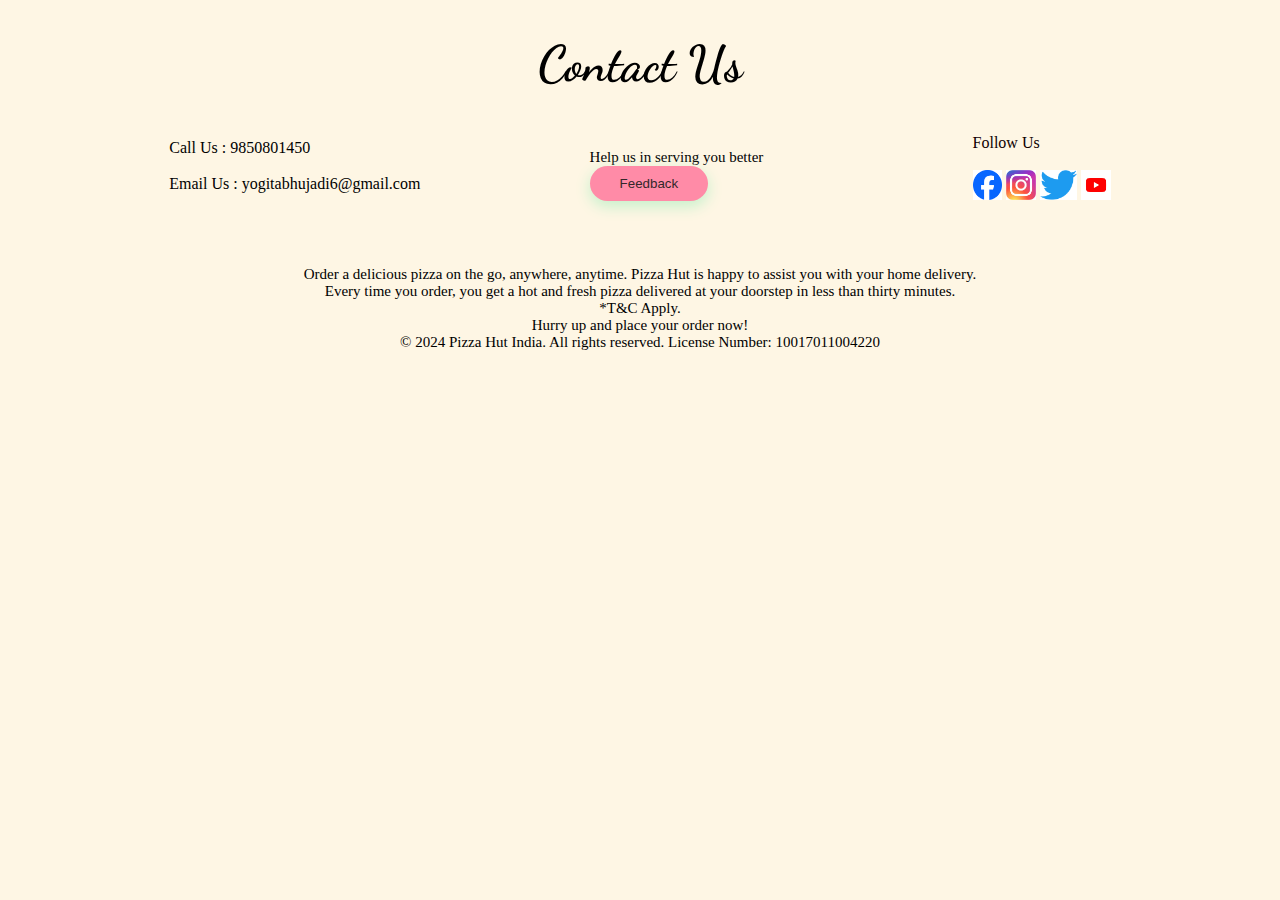
<file: pages/contact.html>
<!DOCTYPE html>
<html lang="en">

<head>
    <title>Contact</title>
    <link rel="icon" href="./../images/favicon.png" type="image/png" />

    <link rel="stylesheet" href="./../css/style.css" />

    <link rel="stylesheet" href="./../css/contact.css" />
</head>

<body class="body">
    <h1 class="text-center dancing-script fs-50">Contact Us</h1>
    
    <div class="contact-feedback text-centre">
        <div class="conatcdiv"id="contact" >
            <a href="tel:9421329709" class="nounderline">Call Us : 9850801450</a><br/><br/>
            <a href="mailto:yogitabhujadi6@gmail.com"class="nounderline">Email Us : yogitabhujadi6@gmail.com</a>
        </div>
        <p class="feedback ">Help us in serving you better
           <br/> <button class="btn btn-primary">Feedback</button>
        </p>
        <div class="follow">
            Follow Us<br/><br/>
            <img src="./../images/order/facebook.png" class="fimg">
            <img src="./../images/order/instagram.jpg" class="fimg"/>
            <img src="./../images/order/twitter.png" class="fimg"/>
            <img src="./../images/order/youtube.png" class="fimg"/>
        </div>
    </div>
    
    <div class="text-center lastline" id="contact">
        Order a delicious pizza on the go, anywhere, anytime. Pizza Hut is happy to assist you with your home delivery.<br/> 
        Every time you order, you get a hot and fresh pizza delivered at your doorstep in less than thirty minutes.<br/> 
        *T&C Apply.<br/>
        Hurry up and place your order now!<br/>
        © 2024 Pizza Hut India. All rights reserved. License Number: 10017011004220
</body>

</html>
</file>
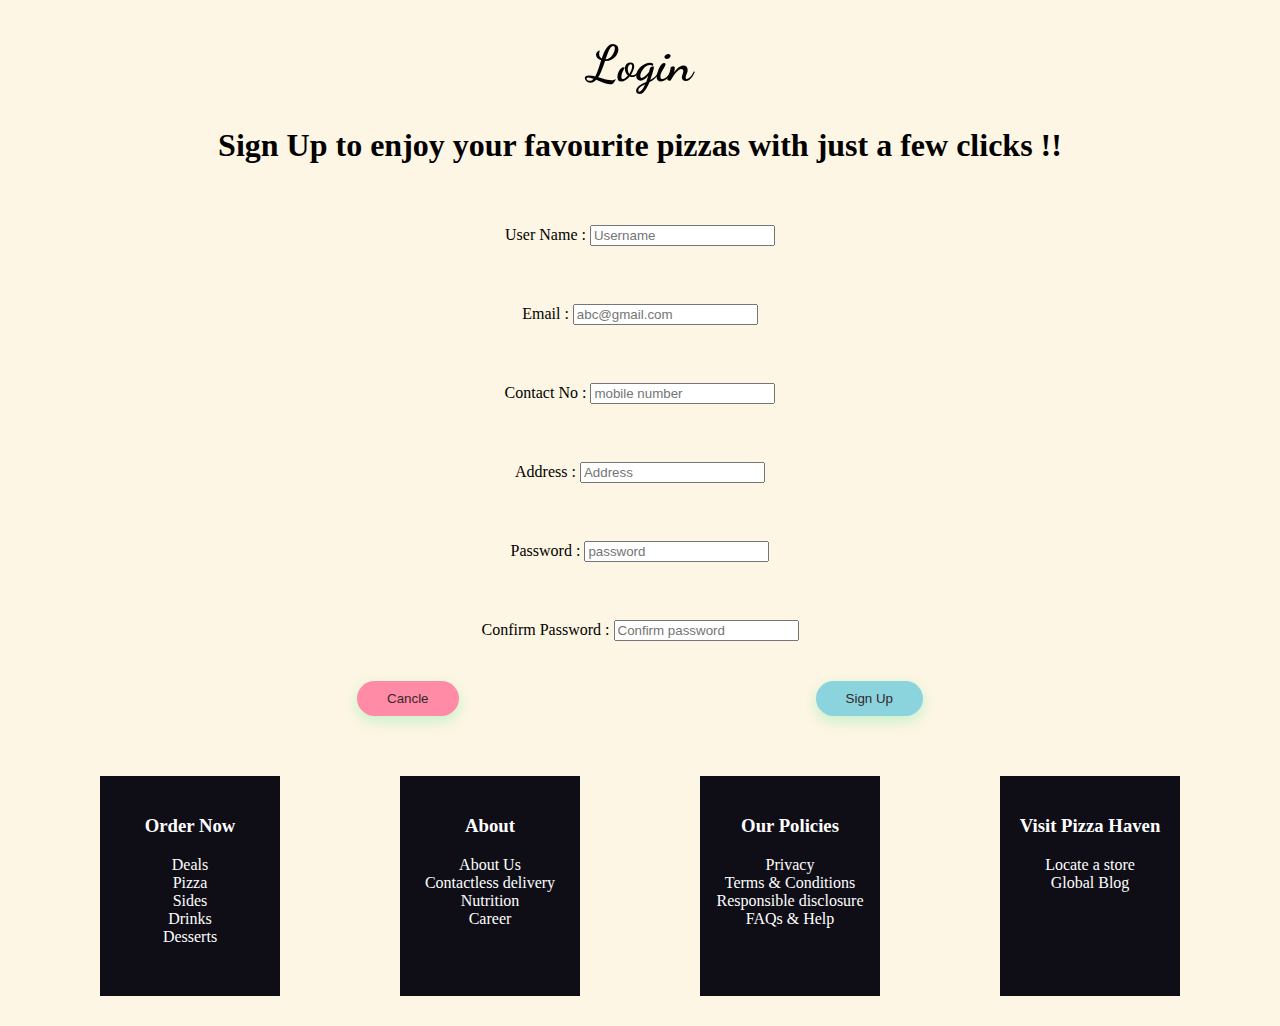
<file: pages/login.html>
<!DOCTYPE html>
<html lang="en">
<head>
    <meta charset="UTF-8">
    <meta name="viewport" content="width=device-width, initial-scale=1.0">
    <title>Login</title>
    <link rel="icon" href="./../images/favicon.png" type="image/png" />

    <link rel="stylesheet" href="./../css/style.css" />

    <link rel="stylesheet" href="./../css/login.css" />
   
</head>
<body class="body">

    <h1 class="text-center dancing-script fs-50">Login</h1>

    <h1 class="text-center">Sign Up to enjoy your favourite pizzas with just a few clicks !!</h1> 
  <div class="formtext text-centre">
    <form class="text-center">
       User Name :  <input type="text" placeholder="Username" class="form"/><br/>
    </br>
       Email : <input type="email" placeholder="abc@gmail.com"class="form"/><br/></br>
       Contact No : <input type="number" placeholder="mobile number"class="form"/><br/></br>
        Address  : <input type="text" placeholder="Address"class="form"/><br/></br>
        Password : <input type="password" placeholder="password"class="form"/><br/></br>
        Confirm Password : <input type="password" placeholder="Confirm password"class="form"/>
    </form>
    <div class="form-btn-div">
        <div>
            <button class="btn btn-primary">Cancle</button>
        </div>
        <div>
            <button class="btn btn-secondary">Sign Up</button>
        </div>
    </div>
  </div>

  
<div class="Feature">
    <div class="Feature-div text-center">
        <h3>Order Now</h3>
            Deals<br/>
            Pizza<br/>
            Sides<br/>
            Drinks<br/>
            Desserts
    </div>

    <div class="Feature-div text-center">
        <h3>About</h3>
            About Us<br/>
            Contactless delivery<br/>
            Nutrition<br/>
            Career
    </div>

    <div class="Feature-div text-center">
        <h3>Our Policies</h3>
            Privacy<br/>
            Terms & Conditions<br/>
            Responsible disclosure<br/>
            FAQs & Help
    </div>

    
    <div class="Feature-div text-center">
        <h3>Visit Pizza Haven</h3>
            Locate a store<br/>
            Global Blog
    </div>
</div> 

</body>
</html>
</file>
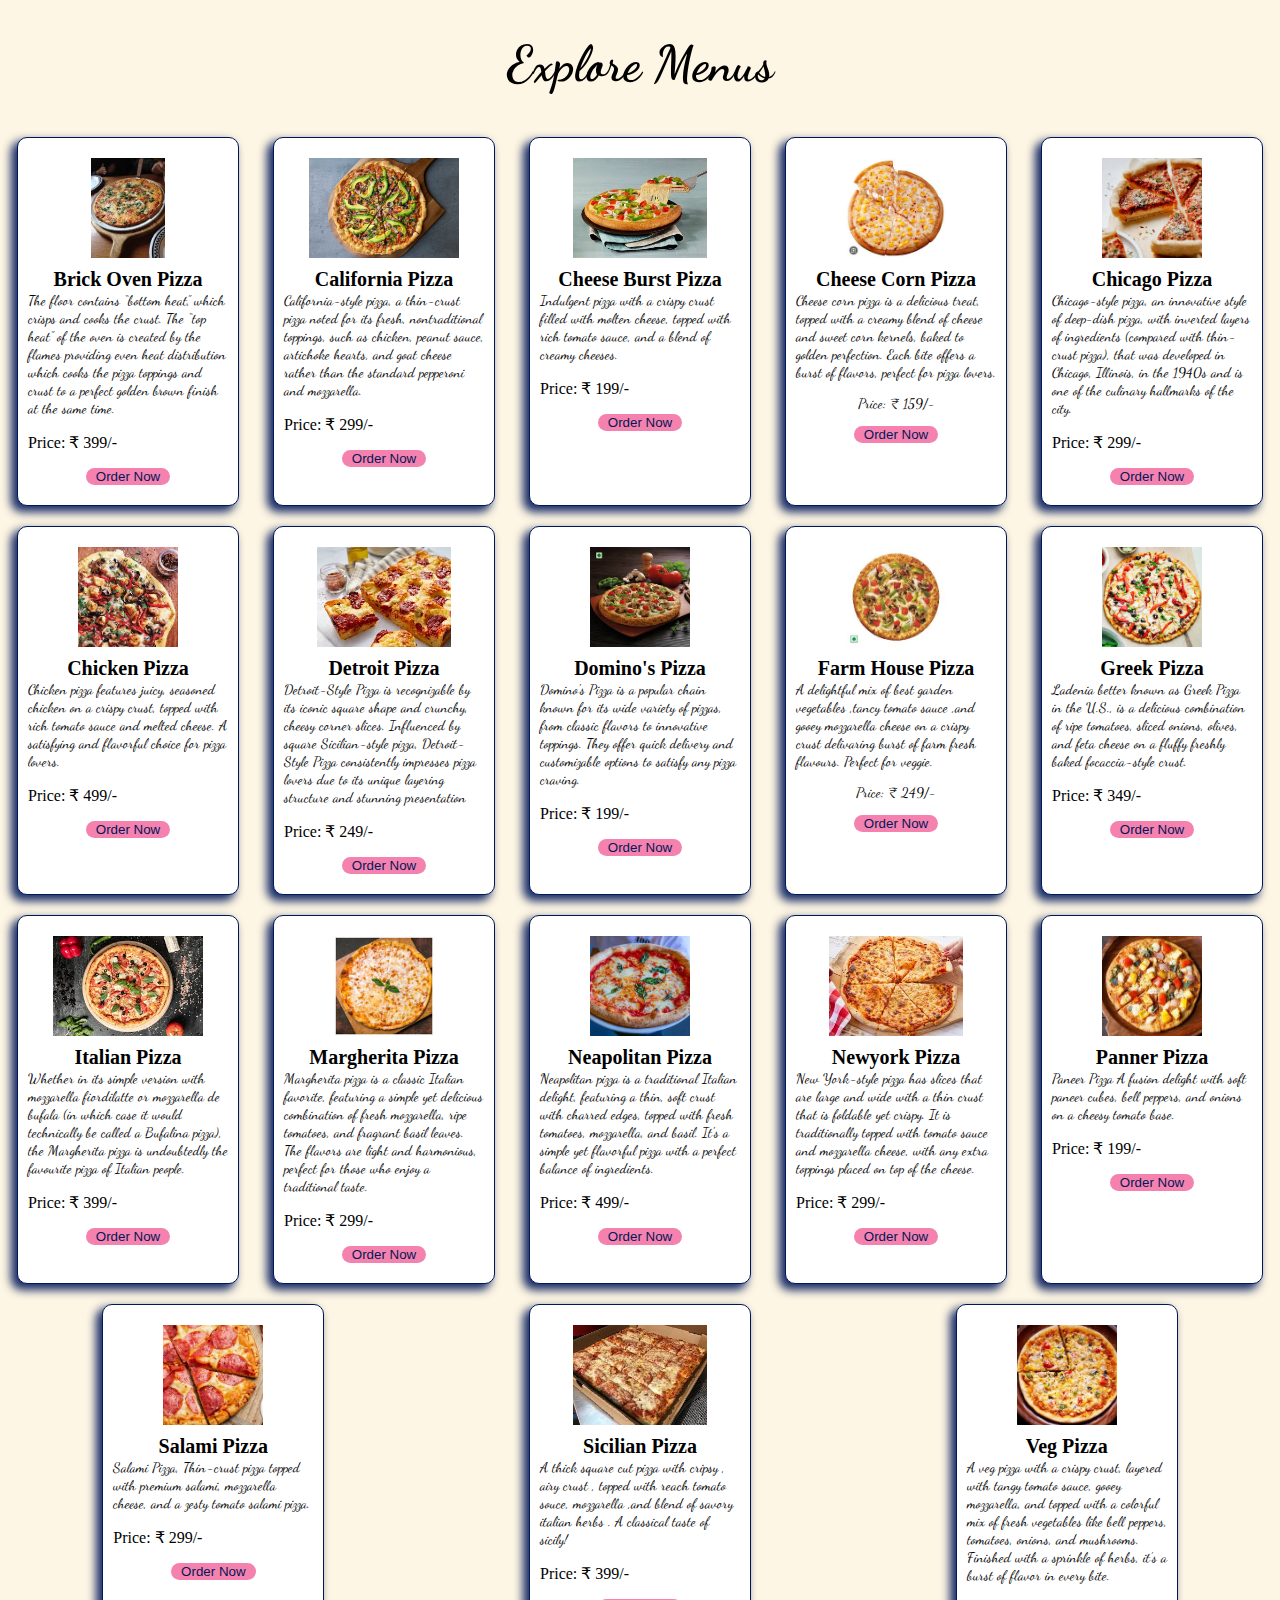
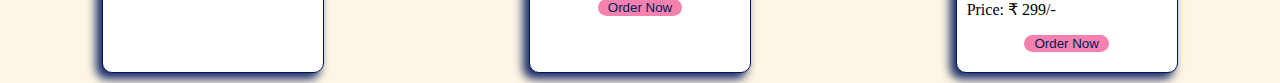
<file: pages/menus.html>
<!DOCTYPE html>
<html lang="en">

<head>

    <title>Menus</title>
    <link rel="icon" href="./../images/favicon.png" type="image/png" />

    <link rel="stylesheet" href="./../css/style.css" />
    <link rel="stylesheet" href="./../css/menu.css" />
</head>

<body class="body">

    <h1 class="text-center dancing-script fs-50">
        Explore Menus</h1>
        
     <div class="menus-container">

        <div class="menu-card">
        <img src="./../images/menus/brickoven.pizza.jfif" alt="Brick Oven Pizza" class="menu-icon"/>
        <h2 class="menu-title text-center">Brick Oven Pizza</h2>
        <p2 class="menu-description dancing-script">
            The floor contains “bottom heat,” which crisps and cooks the crust. The “top heat” of the oven is created by the flames providing even heat distribution which cooks the pizza toppings and crust to a perfect golden brown finish at the same time.
        </p2>
        <p>
            Price: ₹ 399/-
        </p>
        <button class="menu-order-btn">
            Order Now
        </button>
        </div>

        <div class="menu-card">
        <img src="./../images/menus/california.pizza.jpg" alt="California" class="menu-icon"/>
        <h2 class="menu-title text-center">California Pizza</h2>
        <p2 class="menu-description dancing-script">
            California-style pizza, a thin-crust pizza noted for its fresh, nontraditional toppings, such as chicken, peanut sauce, artichoke hearts, and goat cheese rather than the standard pepperoni and mozzarella.
        </p2>
         <p>
            Price: ₹ 299/-
        </p>
        <button class="menu-order-btn">
            Order Now
        </button>
        </div>

        <div class="menu-card">
        <img src="./../images/menus/cheese-burst.pizza.jfif" alt="Cheese burst Pizza" class="menu-icon"/>
        <h2 class="menu-title text-center">Cheese Burst Pizza</h2>
        <p2 class="menu-description dancing-script">
            Indulgent pizza with a crispy crust filled with molten cheese, topped with rich tomato sauce, and a blend of creamy cheeses.
        </p2>
        <p>
                Price: ₹ 199/-
        </p>
        <button class="menu-order-btn">
           Order Now
        </button>
        </div>


        <div class="menu-card">
         <img src="./../images/menus/cheese-corn.pizza.jfif" alt="Cheese Corn Pizza" class="menu-icon"/>
        <h2 class="menu-title text-center">Cheese Corn Pizza</h2>
        <p2 class="menu-description dancing-script">
            Cheese corn pizza is a delicious treat, topped with a creamy blend of cheese and sweet corn kernels, baked to golden perfection.
Each bite offers a burst of flavors, perfect for pizza lovers.
        <p>
            Price: ₹ 159/-
        </p>
        <button class="menu-order-btn">
            Order Now
        </button>
        </div>


        <div class="menu-card">
        <img src="./../images/menus/chicago.pizza.jfif" alt="Chicago Pizza" class="menu-icon"/>
        <h2 class="menu-title text-center">Chicago Pizza</h2>
        <p2 class="menu-description dancing-script">
        Chicago-style pizza, an innovative style of deep-dish pizza, with inverted layers of ingredients (compared with thin-crust pizza), that was developed in Chicago, Illinois, in the 1940s and is one of the culinary hallmarks of the city.
        </p2>
        <p>
            Price: ₹ 299/-
        </p>
        <button class="menu-order-btn">
           Order Now
        </button>
        </div>


        <div class="menu-card">
        <img src="./../images/menus/chicken.pizza.jfif" alt="Chicken Pizza" class="menu-icon"/>
        <h2 class="menu-title text-center">Chicken Pizza</h2>
        <p2 class="menu-description dancing-script">
            Chicken pizza features juicy, seasoned chicken on a crispy crust, topped with rich tomato sauce and melted cheese.
A satisfying and flavorful choice for pizza lovers.
        </p2>
        <p>
            Price: ₹ 499/-
        </p>
        <button class="menu-order-btn">
            Order Now
            </button>
        </div>

        <div class="menu-card">
        <img src="./../images/menus/detroit.pizza.jfif" alt="Detroit Pizza" class="menu-icon"/>
        <h2 class="menu-title text-center">Detroit Pizza</h2>
        <p2 class="menu-description dancing-script">
            Detroit-Style Pizza is recognizable by its iconic square shape and crunchy, cheesy corner slices. Influenced by square Sicilian-style pizza, Detroit-Style Pizza consistently impresses pizza lovers due to its unique layering structure and stunning presentation
            </p2>
        <p>
        Price: ₹ 249/-
         </p>
        <button class="menu-order-btn">
        Order Now
        </button>
        </div>

        <div class="menu-card">
        <img src="./../images/menus/domino's.pizza.jfif" alt="Domino's Pizza" class="menu-icon"/>
        <h2 class="menu-title text-center">Domino's Pizza</h2>
        <p2 class="menu-description dancing-script">
            Domino's Pizza is a popular chain known for its wide variety of pizzas, from classic flavors to innovative toppings.
            They offer quick delivery and customizable options to satisfy any pizza craving.
        </p2>
        <p>
           Price: ₹ 199/-
        </p>
        <button class="menu-order-btn">
            Order Now
        </button>
        </div>

      <div class="menu-card">
        <img src="./../images/menus/farmhouse.pizza.jfif" alt="Farm House Pizza" class="menu-icon"/>
        <h2 class="menu-title text-center">Farm House Pizza</h2>
        <p2 class="menu-description dancing-script">
            A delightful mix of best garden vegetables ,tancy tomato sauce ,and gooey mozzarella cheese on a crispy crust
            delivaring burst of farm fresh flavours.
            Perfect for veggie.
        <p>
            Price: ₹ 249/-
        </p>
        <button class="menu-order-btn">
            Order Now
        </button>
        </div>

        <div class="menu-card"> 
        <img src="./../images/menus/greek.pizza.jfif" alt="Greek Pizza" class="menu-icon"/>
        <h2 class="menu-title text-center">Greek Pizza</h2>
        <p2 class="menu-description dancing-script">
            Ladenia better known as Greek Pizza in the U.S., is a delicious combination of ripe tomatoes, sliced onions, olives, and feta cheese on a fluffy freshly baked focaccia-style crust.
        </p2>
        <p>
        Price: ₹ 349/-
        </p>
        <button class="menu-order-btn">
            Order Now
        </button>
        </div>

        <div class="menu-card">
        <img src="./../images/menus/italian.pizza.jfif" alt="Italian Pizza" class="menu-icon"/>
        <h2 class="menu-title text-center">Italian Pizza</h2>
        <p2 class="menu-description dancing-script">
            Whether in its simple version with mozzarella fiordilatte or mozzarella de bufala (in which case it would technically be called a Bufalina pizza), the Margherita pizza is undoubtedly the favourite pizza of Italian people.
        </p2>
        <p>
           Price: ₹ 399/-
      </p>
        <button class="menu-order-btn">
            Order Now
        </button>
        </div>

      <div class="menu-card">
        <img src="./../images/menus/margherita.pizza.jfif" alt="Margherita Pizza" class="menu-icon"/>
    <h2 class="menu-title text-center">Margherita Pizza</h2>
    <p2 class="menu-description dancing-script">
        Margherita pizza is a classic Italian favorite, featuring a simple yet delicious combination of fresh mozzarella, ripe tomatoes, and fragrant basil leaves.
The flavors are light and harmonious, perfect for those who enjoy a traditional taste.
        </p2>
            <p>
        Price: ₹ 299/-
        </p>
    <button class="menu-order-btn">
         Order Now
        </button>                                   
        </div>


        <div class="menu-card">
        <img src="./../images/menus/neapolitan.pizza.jfif" alt="Neapolitan Pizza" class="menu-icon"/>
        <h2 class="menu-title text-center">Neapolitan Pizza</h2>
        <p2 class="menu-description dancing-script">
            Neapolitan pizza is a traditional Italian delight, featuring a thin, soft crust with charred edges, topped with fresh tomatoes, mozzarella, and basil.
It's a simple yet flavorful pizza with a perfect balance of ingredients.
        </p2>
        <p>
            Price: ₹ 499/-
         </p>
        <button class="menu-order-btn">
             Order Now
        </button>                                   
        </div>

        <div class="menu-card">
        <img src="./../images/menus/newyork.pizza.jfif" alt="Newyork Pizza" class="menu-icon"/>
        <h2 class="menu-title text-center">Newyork Pizza</h2>
        <p2 class="menu-description dancing-script">
            New York-style pizza has slices that are large and wide with a thin crust that is foldable yet crispy. It is traditionally topped with tomato sauce and mozzarella cheese, with any extra toppings placed on top of the cheese. 
        </p2>
        <p>
        Price: ₹ 299/-
        </p>
        <button class="menu-order-btn">
             Order Now
        </button>                                   
        </div>
            

        <div class="menu-card">
        <img src="./../images/menus/panner.pizza.jfif" alt="Panner Pizza" class="menu-icon"/>
        <h2 class="menu-title text-center">Panner Pizza</h2>
        <p2 class="menu-description dancing-script">
            Paneer Pizza
A fusion delight with soft paneer cubes, bell peppers, and onions on a cheesy tomato base.
        </p2>
        <p>
            Price: ₹ 199/-
        </p>
        <button class="menu-order-btn">
                 Order Now
        </button>                                   
        </div>

        <div class="menu-card">
        <img src="./../images/menus/salami.pizza.jfif" alt="Salami Pizza" class="menu-icon"/>
        <h2 class="menu-title text-center">Salami Pizza</h2>
        <p2 class="menu-description dancing-script">
            Salami Pizza, Thin-crust pizza topped with premium salami, mozzarella cheese, and a zesty tomato salami pizza.
        </p2>
        <p>
         Price: ₹ 299/-
        </p>
        <button class="menu-order-btn">
            Order Now
        </button>                                   
        </div>
                
        <div class="menu-card">
            <img src="./../images/menus/sicilian.pizza.jfif" alt="Sicilian Pizza" class="menu-icon"/>
         <h2 class="menu-title text-center">Sicilian Pizza</h2>
        <p2 class="menu-description dancing-script">
            A thick square cut pizza with cripsy , airy crust , topped with reach tomato souce, mozzarella ,and blend of savory italian herbs .
            A classical taste of sicily!
       </p2>
        <p>
            Price: ₹ 399/-
        </p>
        <button class="menu-order-btn">
         Order Now
           </button>                                   
      </div>
                    
    
       <div class="menu-card">
        <img src="./../images/menus/veg.pizza.jfif" alt="Veg Pizza" class="menu-icon"/>
       <h2 class="menu-title text-center">Veg Pizza</h2>
        <p2 class="menu-description dancing-script">
            A veg pizza with a crispy crust, layered with tangy tomato sauce, gooey mozzarella, and topped with a colorful mix of fresh vegetables like bell peppers, tomatoes, onions, and mushrooms.
Finished with a sprinkle of herbs, it’s a burst of flavor in every bite.
          </p2>             
       <p>
        Price: ₹ 299/-
        </p>
       <button class="menu-order-btn">
        Order Now
        </button>                                   
        </div>

                     
    
     </div>   
    
</body>

</html>
</file>
<file: css/style.css>
@import url('https://fonts.googleapis.com/css2?family=Dancing+Script:wght@400..700&family=Kalnia+Glaze:wght@100..700&family=Pacifico&display=swap');

.body {
    background-color:#fef6e4;
    margin: 0px;
    padding: 0px;
}

.dancing-script{
    font-family: 'Dancing script';
}


.bg-light{
    background-color:#faeee7;
}

.bg-primary{
    background-color:#ff8ba7 ;
}

.bg-secondary{
    background-color:#ffc6c7 ;
}

.text-primary{
    color:#ff8ba7;
}

.text-secondary{
    color:#ffc6c7;
}

.text-dark{
    color:#33272a;
}

.text-center{
    text-align: center;
}

.btn{
    padding: 10px 30px;
    border-radius: 50px;
    border: none;
    cursor: pointer;
    box-shadow: 0 5px 15px #c3f0ca;
    color: #33272a;
    text-decoration: none;
}

.btn-primary{
    background-color:#ff8ba7;

}

.btn-secondary{
    background-color:#8bd3dd;
}

.no-underline{
    text-decoration: none;
}

.fs-50{
    font-size: 50px;
}
</file>
<file: css/contact.css>
.contact-feedback{
    display: flex;
    margin-top: 40px;
   
    justify-content: space-evenly;
    
}

.conatcdiv{
    margin-top: 5px;
}

.nounderline{
    text-decoration: none;
    color:black;
}
   

.fimg{
    height: 30px;
}

.feedback{
    color:black;
    font-size: 15px;
  
}

.follow{
    color: rgb(15, 0, 0);
    margin-left: 40px;
}

.buy-btn{

    color:black;
    text-decoration: none;
    padding: 5px 10px;
    border-radius: 50px;
    margin-top: 7px;
    border:1px solid #0f0e17;
    cursor: pointer;
    
}

.lastline{
    color: black;
    margin-top: 50px;
    font-size: 15px;
}
</file>
<file: css/login.css>
.formtext{
    color:black;
}

.form-btn-div{
display: flex;
justify-content: space-evenly;
margin-top: 40px;
margin-bottom: 60px;
}



.Feature{

height: 250px;
display: flex;
justify-content: space-around;
margin: 0px 40px;
}

.Feature-div{
height: 200px;
width: 180px;
padding-top: 20px;
color: white;
background-color:#0f0e17;
}

.buy-btn{
background-color:#f25f4c;
color:black;
text-decoration: none;
padding: 5px 10px;
border-radius: 50px;
margin-top: 7px;
border:1px solid #0f0e17;
cursor: pointer;

}

.form{
margin-top: 40px;
}
</file>
<file: css/menu.css>
.menu-card{
background-color: white;
width: 200px;
padding: 10px;
margin: 10px;
border-radius: 10px;
box-shadow: -5px 5px 10px 1px #172c66;
border: 1px solid #001858;
}

.menu-card:hover{
    background-color: #f1b2ca;
}

.menu-icon{
height: 100px;
display: block;
margin: 10px auto;

}

.menu-title{
    margin: 0;
    padding: 0;
    font-size: 20px;

}

.menu-description{
    font-size: 14px;
    margin-top: 0px;
    text-align: center;
    justify-content: center;

}

.menu-order-btn{
    background-color: #f582ae;
    color: #001858;
    border: none;
    border-radius: 15px;
    padding: 1px 10px;
    display: block;
    margin: 10px auto;
}

.menu-order-btn:hover{
    transition: 0.5px;
    border-radius: 25px;
    cursor: pointer;
}

.menus-container{
    display: flex;
    justify-content: space-around;
    flex-wrap: wrap;
}
</file>
